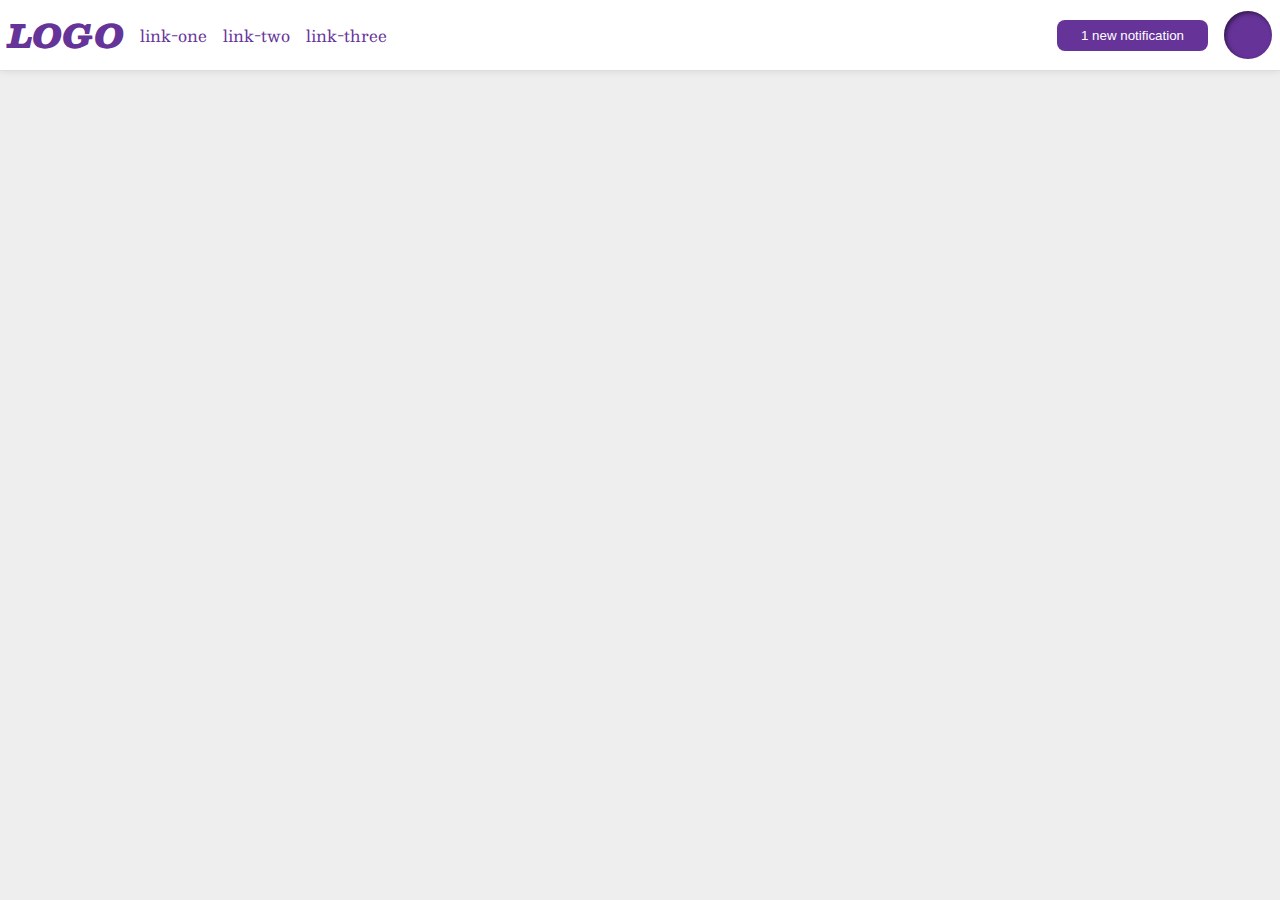
<file: foundations/flex/03-flex-header-2/index.html>
<!DOCTYPE html>
<html lang="en">
  <head>
    <meta charset="UTF-8">
    <meta http-equiv="X-UA-Compatible" content="IE=edge">
    <meta name="viewport" content="width=device-width, initial-scale=1.0">
    <title>Flex Header 2</title>
    <link rel="stylesheet" href="style.css">
  </head>
  <body>
    <div class="header">
      <div class="left-container">
        <div class="logo">
          LOGO
        </div>
        <ul class="links">
          <li><a href="https://google.com">link-one</a></li>
          <li><a href="https://google.com">link-two</a></li>
          <li><a href="https://google.com">link-three</a></li>
        </ul>
      </div>
      <div class="right-container">
        <button class="notifications">
          1 new notification
        </button>
        <div class="profile-image"></div>
      </div>
    </div>
  </body>
</html>
</file>
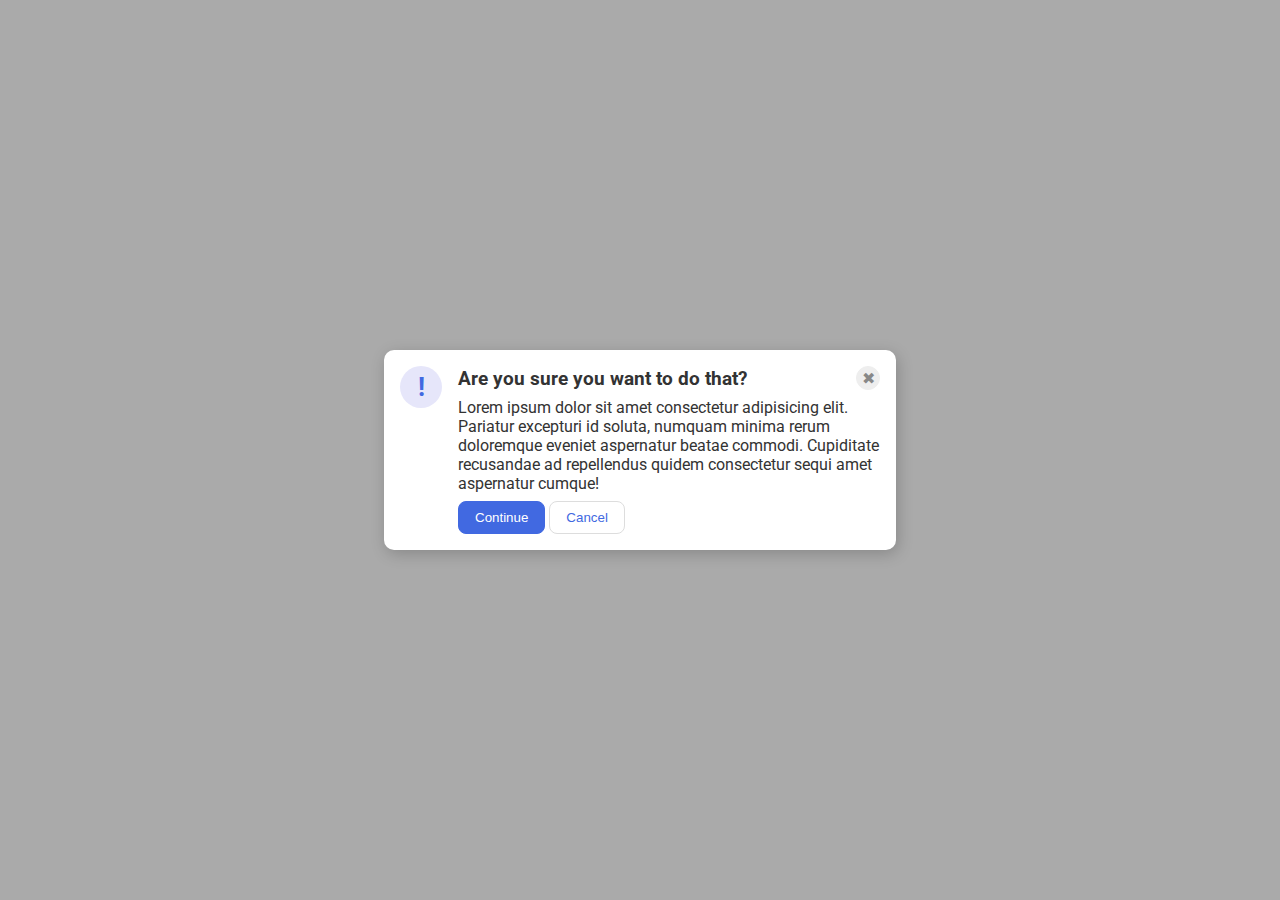
<file: foundations/flex/05-flex-modal/index.html>
<!DOCTYPE html>
<html lang="en">
  <head>
    <meta charset="UTF-8">
    <meta http-equiv="X-UA-Compatible" content="IE=edge">
    <meta name="viewport" content="width=device-width, initial-scale=1.0">
    <link rel="stylesheet" href="style.css">
    <title>Modal</title>
  </head>
  <body>
    <div class="modal">
      <div class="icon">!</div>
      <div class="split">
        <div class="hsection">
          <div class="header">Are you sure you want to do that?</div>
          <button class="close-button">✖</button>
        </div>
        <div class="text">Lorem ipsum dolor sit amet consectetur adipisicing elit. Pariatur excepturi id soluta, numquam minima rerum doloremque eveniet aspernatur beatae commodi. Cupiditate recusandae ad repellendus quidem consectetur sequi amet aspernatur cumque!</div>
        <button class="continue">Continue</button>
        <button class="cancel">Cancel</button>
      </div>
    </div>
  </body>
</html>
</file>
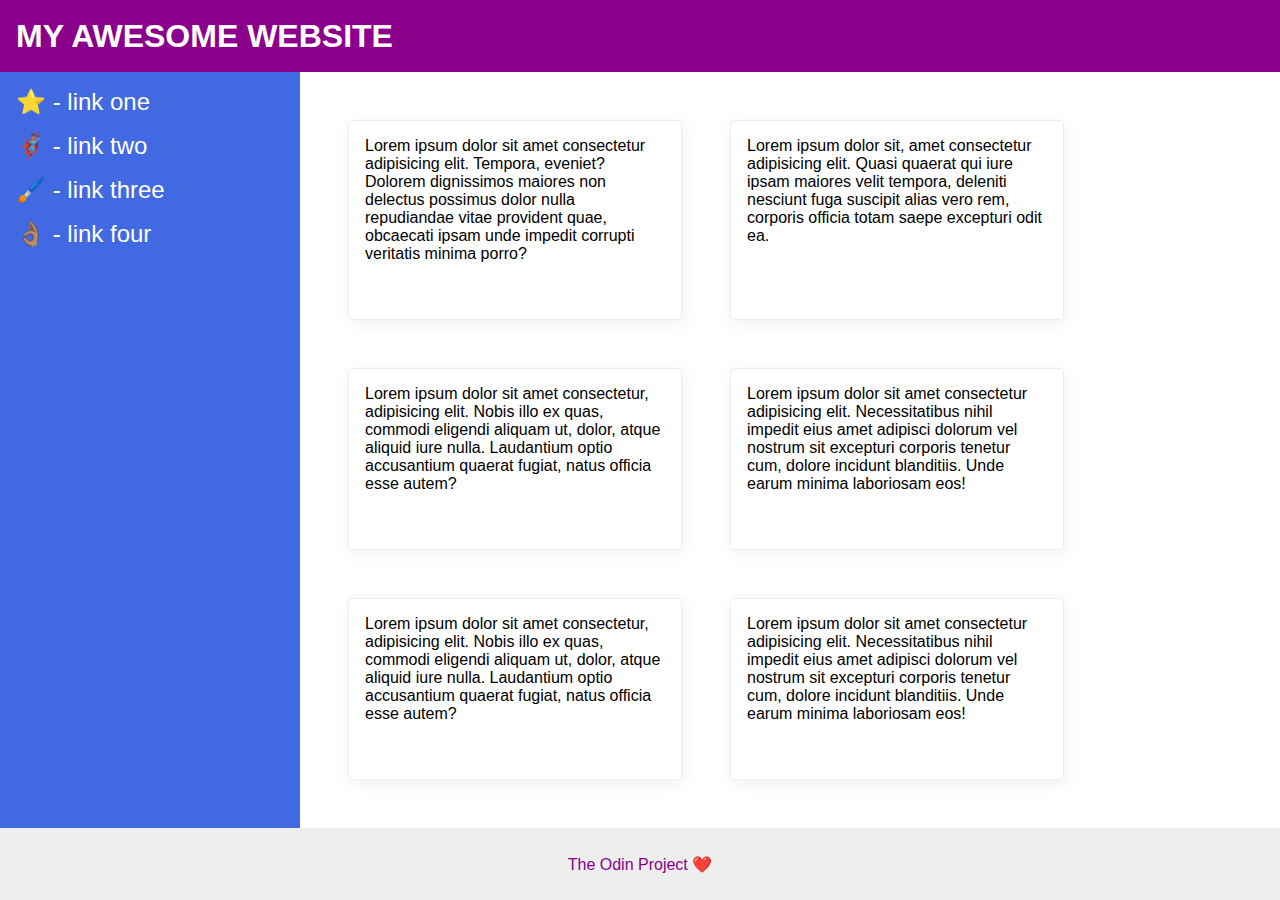
<file: foundations/flex/07-flex-layout-2/index.html>
<!DOCTYPE html>
<html lang="en">
  <head>
    <meta charset="UTF-8">
    <meta http-equiv="X-UA-Compatible" content="IE=edge">
    <meta name="viewport" content="width=device-width, initial-scale=1.0">
    <title>The Holy Grail</title>
    <link rel="stylesheet" href="style.css">
  </head>
  <body>
    <div class="header">
      MY AWESOME WEBSITE
    </div>
    <div class="middle">
      <div class="sidebar">
        <ul>
          <li><a href="#">⭐ - link one</a></li>
          <li><a href="#">🦸🏽‍♂️ - link two</a></li>
          <li><a href="#">🖌️ - link three</a></li>
          <li><a href="#">👌🏽 - link four</a></li>
        </ul>
      </div>
      <div class="container">
        <div class="card">Lorem ipsum dolor sit amet consectetur adipisicing elit. Tempora, eveniet? Dolorem dignissimos maiores non delectus possimus dolor nulla repudiandae vitae provident quae, obcaecati ipsam unde impedit corrupti veritatis minima porro?</div>
        <div class="card">Lorem ipsum dolor sit, amet consectetur adipisicing elit. Quasi quaerat qui iure ipsam maiores velit tempora, deleniti nesciunt fuga suscipit alias vero rem, corporis officia totam saepe excepturi odit ea.</div>
        <div class="card">Lorem ipsum dolor sit amet consectetur, adipisicing elit. Nobis illo ex quas, commodi eligendi aliquam ut, dolor, atque aliquid iure nulla. Laudantium optio accusantium quaerat fugiat, natus officia esse autem?</div>
        <div class="card">Lorem ipsum dolor sit amet consectetur adipisicing elit. Necessitatibus nihil impedit eius amet adipisci dolorum vel nostrum sit excepturi corporis tenetur cum, dolore incidunt blanditiis. Unde earum minima laboriosam eos!</div>
        <div class="card">Lorem ipsum dolor sit amet consectetur, adipisicing elit. Nobis illo ex quas, commodi eligendi aliquam ut, dolor, atque aliquid iure nulla. Laudantium optio accusantium quaerat fugiat, natus officia esse autem?</div>
        <div class="card">Lorem ipsum dolor sit amet consectetur adipisicing elit. Necessitatibus nihil impedit eius amet adipisci dolorum vel nostrum sit excepturi corporis tenetur cum, dolore incidunt blanditiis. Unde earum minima laboriosam eos!</div>
      </div>
    </div>
    <div class="footer">
      The Odin Project ❤️
    </div>
  </body>
</html>
</file>
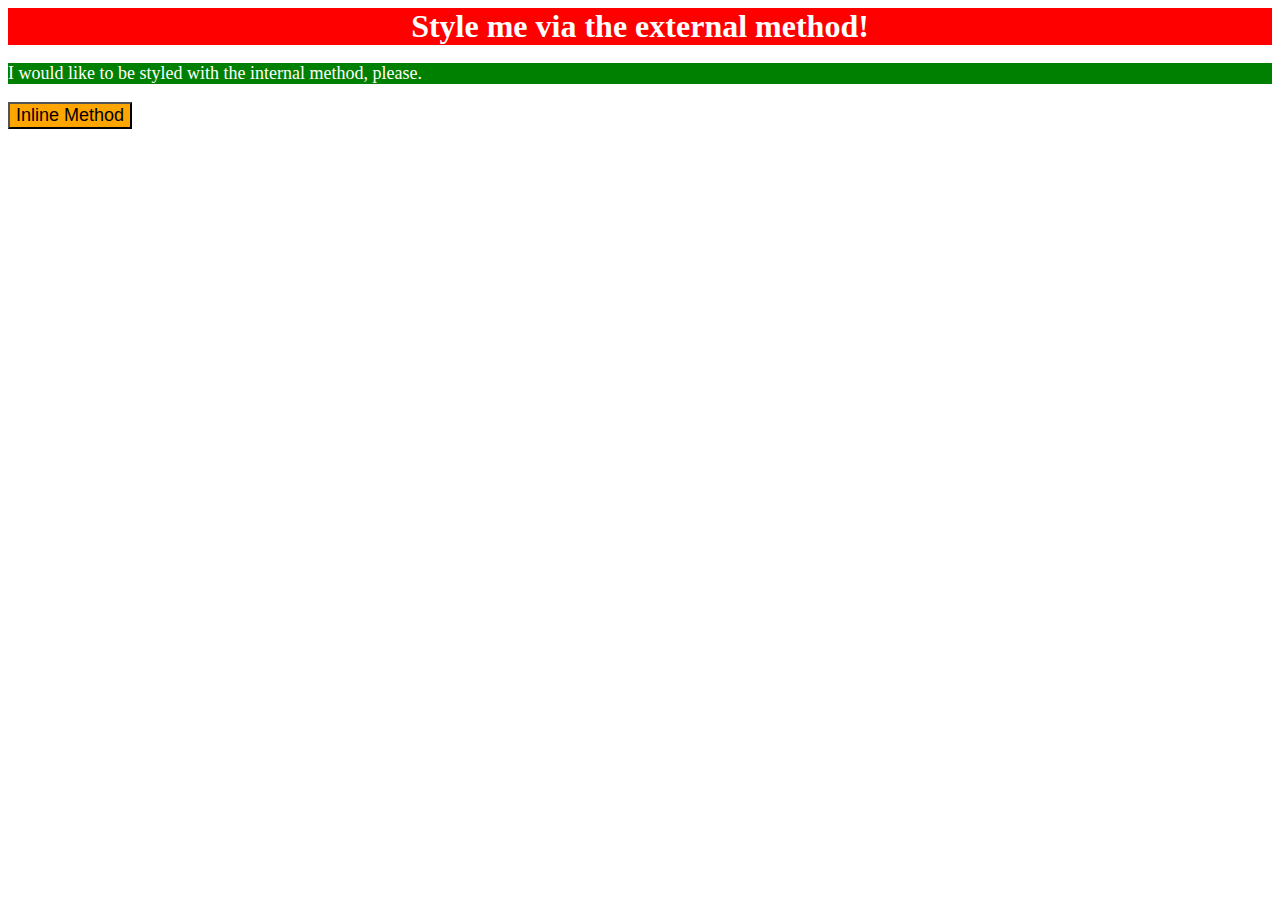
<file: foundations/intro-to-css/01-css-methods/index.html>
<!DOCTYPE html>
<html lang="en">
  <head>
    <meta charset="UTF-8">
    <meta http-equiv="X-UA-Compatible" content="IE=edge">
    <meta name="viewport" content="width=device-width, initial-scale=1.0">
    <title>Methods for Adding CSS</title>
    <link rel="stylesheet" href="styles.css">
    <style>
      p {
        background-color: green;
        color: white;
        font-size: 18px;
      }
    </style>
  </head>
  <body>
    <div>Style me via the external method!</div>
    <p>I would like to be styled with the internal method, please.</p>
    <button style="background-color: orange; font-size: 18px;">Inline Method</button>
  </body>
</html>
</file>
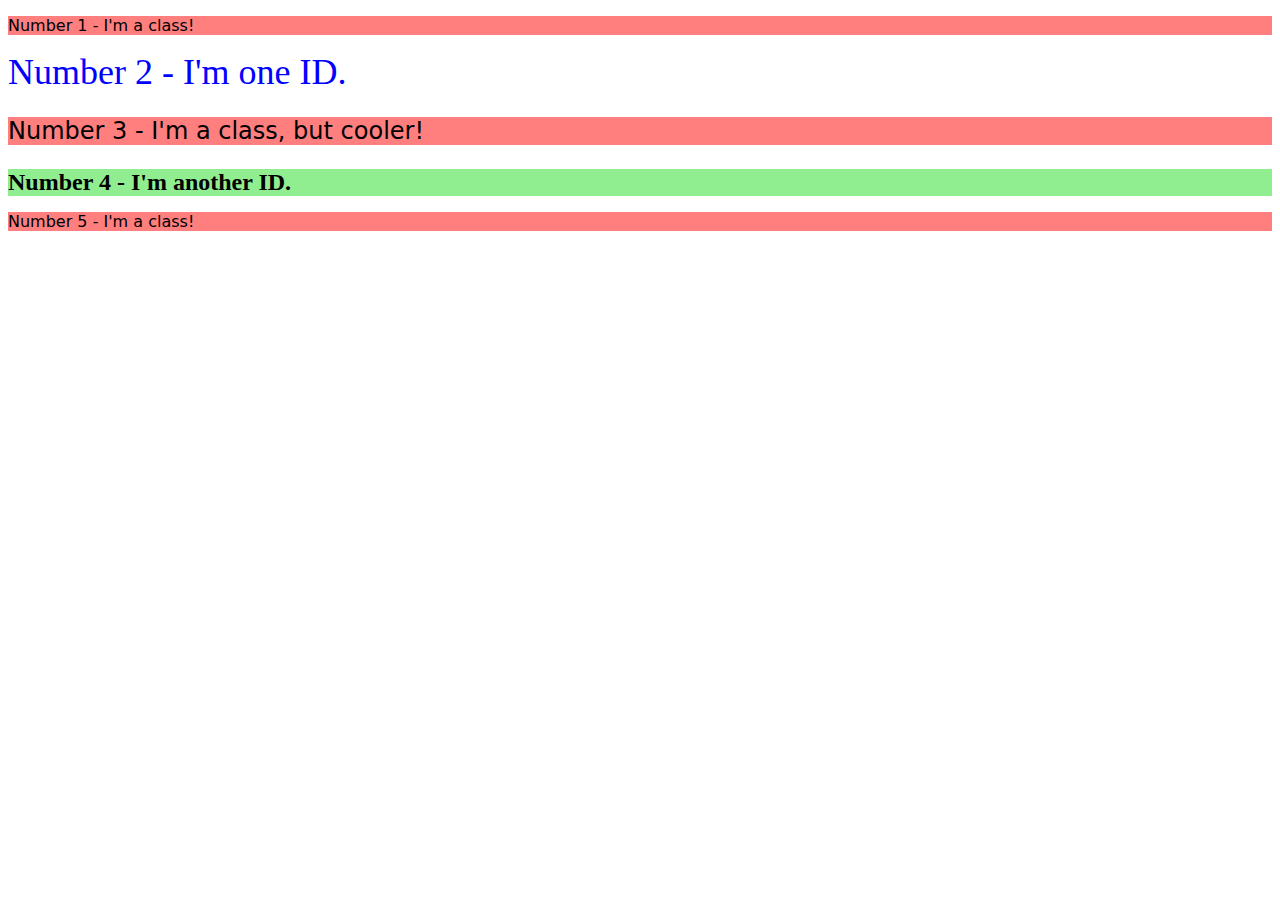
<file: foundations/intro-to-css/02-class-id-selectors/index.html>
<!DOCTYPE html>
<html lang="en">
  <head>
    <meta charset="UTF-8">
    <meta http-equiv="X-UA-Compatible" content="IE=edge">
    <meta name="viewport" content="width=device-width, initial-scale=1.0">
    <title>Class and ID Selectors</title>
    <link rel="stylesheet" href="style.css">
  </head>
  <body>
    <p class="odd">Number 1 - I'm a class!</p>
    <div id="sec2">Number 2 - I'm one ID.</div>
    <p class="odd size-adjust">Number 3 - I'm a class, but cooler!</p>
    <div class="size-adjust" id="sec4">Number 4 - I'm another ID.</div>
    <p class="odd">Number 5 - I'm a class!</p>
  </body>
</html>
</file>
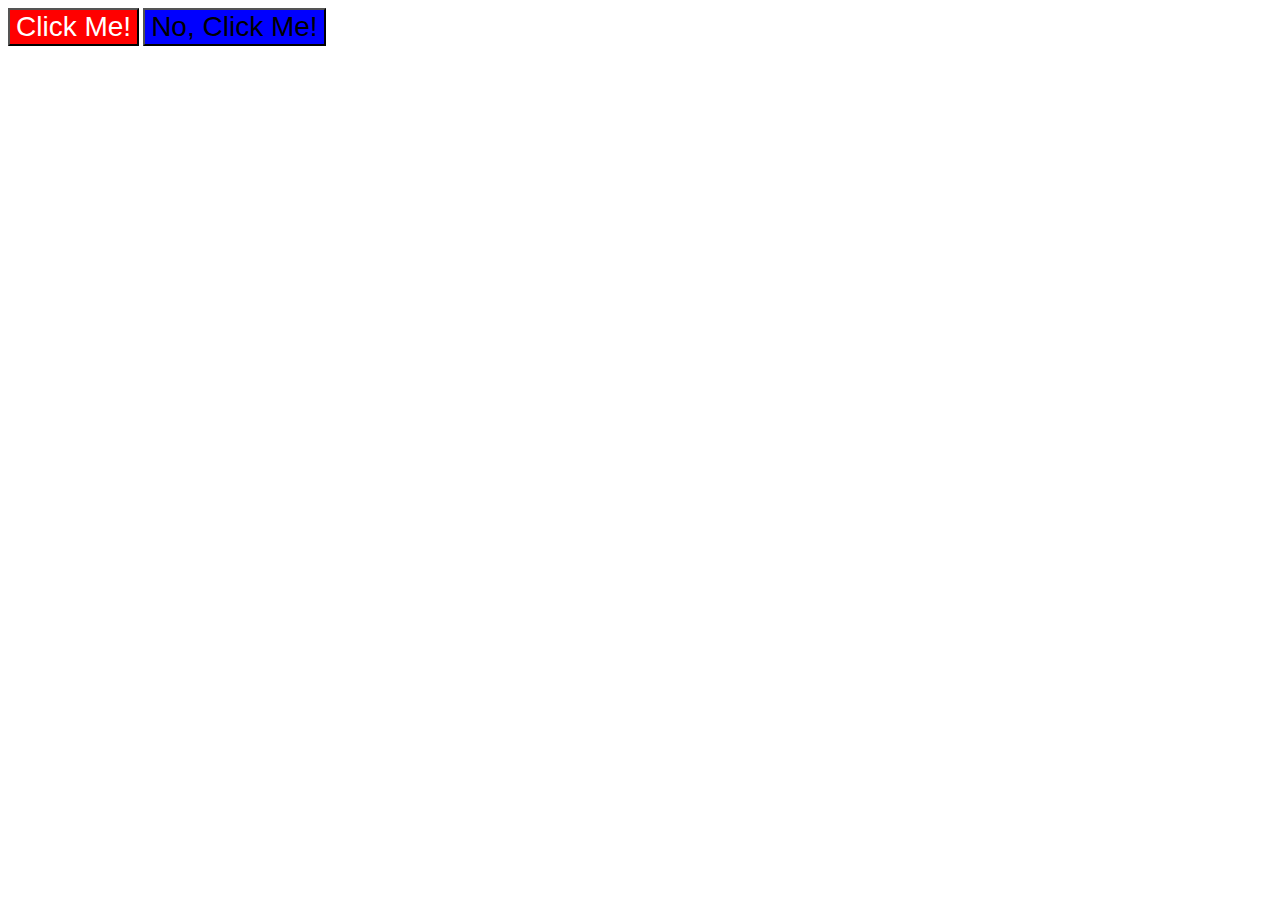
<file: foundations/intro-to-css/03-grouping-selectors/index.html>
<!DOCTYPE html>
<html lang="en">
  <head>
    <meta charset="UTF-8">
    <meta http-equiv="X-UA-Compatible" content="IE=edge">
    <meta name="viewport" content="width=device-width, initial-scale=1.0">
    <title>Grouping Selectors</title>
    <link rel="stylesheet" href="style.css">
  </head>
  <body>
    <button class="redback">Click Me!</button>
    <button class="blueback">No, Click Me!</button>
  </body>
</html>
</file>
<file: foundations/flex/03-flex-header-2/style.css>
/* this is some magical font-importing.  
you'll learn about it later. */
@import url('https://fonts.googleapis.com/css2?family=Besley:ital,wght@0,400;1,900&display=swap');

body {
  margin: 0;
  background: #eee;
  font-family: Besley, serif;
}

.header {
  background: white;
  border-bottom: 1px solid #ddd;
  box-shadow: 0 0 8px rgba(0,0,0,.1);
  display: flex;
  justify-content: space-between;
  padding: 8px;
}

.profile-image {
  background: rebeccapurple;
  box-shadow: inset 2px 2px 4px rgba(0,0,0,.5);
  border-radius: 50%;
  width: 48px;
  height: 48px;
}

.logo {
  color: rebeccapurple;
  font-size: 32px;
  font-weight: 900;
  font-style: italic;
}

button {
  border: none;
  border-radius: 8px;
  background: rebeccapurple;
  color: white;
  padding: 8px 24px;
}

a {
  /* this removes the line under our links */
  text-decoration: none;
  color: rebeccapurple;
}

ul {
  list-style-type: none;
  display: flex;
  margin: 0px;
  padding: 0px;
  gap: 16px;
}

.left-container, .right-container {
  display: flex;
  gap: 16px;
  align-items: center;
}
</file>
<file: foundations/flex/05-flex-modal/style.css>
@import url('https://fonts.googleapis.com/css2?family=Roboto:wght@400;700&display=swap');

html, body {
  height: 100%;
}

body {
  font-family: Roboto, sans-serif;
  margin: 0;
  background: #aaa;
  color: #333;
  /* I'll give you this one for free lol */
  display: flex;
  align-items: center;
  justify-content: center;
}

.modal {
  background: white;
  width: 480px;
  border-radius: 10px;
  box-shadow: 2px 4px 16px rgba(0,0,0,.2);
  display: flex;
  padding: 16px;
  gap: 16px;
}

.icon {
  color: royalblue;
  font-size: 26px;
  font-weight: 700;
  background: lavender;
  width: 42px;
  height: 42px;
  border-radius: 50%;
  display: flex;
  align-items: center;
  justify-content: center;
  flex-shrink: 0;
}

.header {
  font-weight: bold;
  font-size: larger;;
}

.hsection {
  display: flex;
  justify-content: space-between;
  align-items: center;
  margin-bottom: 8px;
}

.close-button {
  background: #eee;
  border-radius: 50%;
  color: #888;
  font-weight: 400;
  font-size: 16px;
  height: 24px;
  width: 24px;
  display: flex;
  align-items: center;
  justify-content: center;
  border: 1px solid #eee;
  padding: 0;
}

button {
  cursor: pointer;
  padding: 8px 16px;
  border-radius: 8px;
}

.text {
  margin-bottom: 8px;
}

button.continue {
  background: royalblue;
  border: 1px solid royalblue;
  color: white;
}

button.cancel {
  background: white;
  border: 1px solid #ddd;
  color: royalblue;
}
</file>
<file: foundations/flex/07-flex-layout-2/style.css>
body {
  font-family: -apple-system, BlinkMacSystemFont, 'Segoe UI', Roboto, Oxygen, Ubuntu, Cantarell, 'Open Sans', 'Helvetica Neue', sans-serif;
  margin: 0;
  min-height: 100vh;
  display: flex;
  flex-direction: column;
}

.header {
  height: 72px;
  background: darkmagenta;
  color: white;
  font-size: 32px;
  font-weight: 900;
  display: flex;
  align-items: center;
  padding: 0 16px;
}

.footer {
  height: 72px;
  background: #eee;
  color: darkmagenta;
  display: flex;
  align-items: center;
  justify-content: center;
}

.sidebar {
  width: 300px;
  background: royalblue;
  box-sizing: border-box;
  flex-shrink: 0;
  padding: 16px;
}

.card {
  border: 1px solid #eee;
  box-shadow: 2px 4px 16px rgba(0,0,0,.06);
  border-radius: 4px;
  padding: 16px;
  width: 300px;
}

.middle {
  display: flex;
  flex: 1;
}

a {
  font-size: 24px;
  color: white;
  text-decoration: none;
}

ul {
  list-style-type: none;
  margin: 0px;
  padding: 0px;
}

li {
  margin-bottom: 16px;
}

.container {
  display: flex;
  padding: 48px;
  flex-wrap: wrap;
  gap: 48px;
}
</file>
<file: foundations/intro-to-css/01-css-methods/styles.css>
div {
    background-color: red;
    color: white;
    font-size: 32px;
    text-align: center;
    font-weight: bold;
}
</file>
<file: foundations/intro-to-css/02-class-id-selectors/style.css>
.odd {
    background-color: #FF7f7f;
    font-family: Verdana, "DejaVu Sans", sans-serif;
}

#sec2 {
    color: #0000ff;
    font-size: 36px;
}

.size-adjust {
    font-size: 24px;
}

#sec4 {
    background-color: #90ee90;
    font-weight: bold;
}
</file>
<file: foundations/intro-to-css/03-grouping-selectors/style.css>
.redback, 
.blueback {
    font-size: 28px;
    font-family: Helvetica, "Times New Roman", sans-serif;
}

.redback {
    background-color: red;
    color: white;
}

.blueback {
    background-color: blue;
}
</file>
